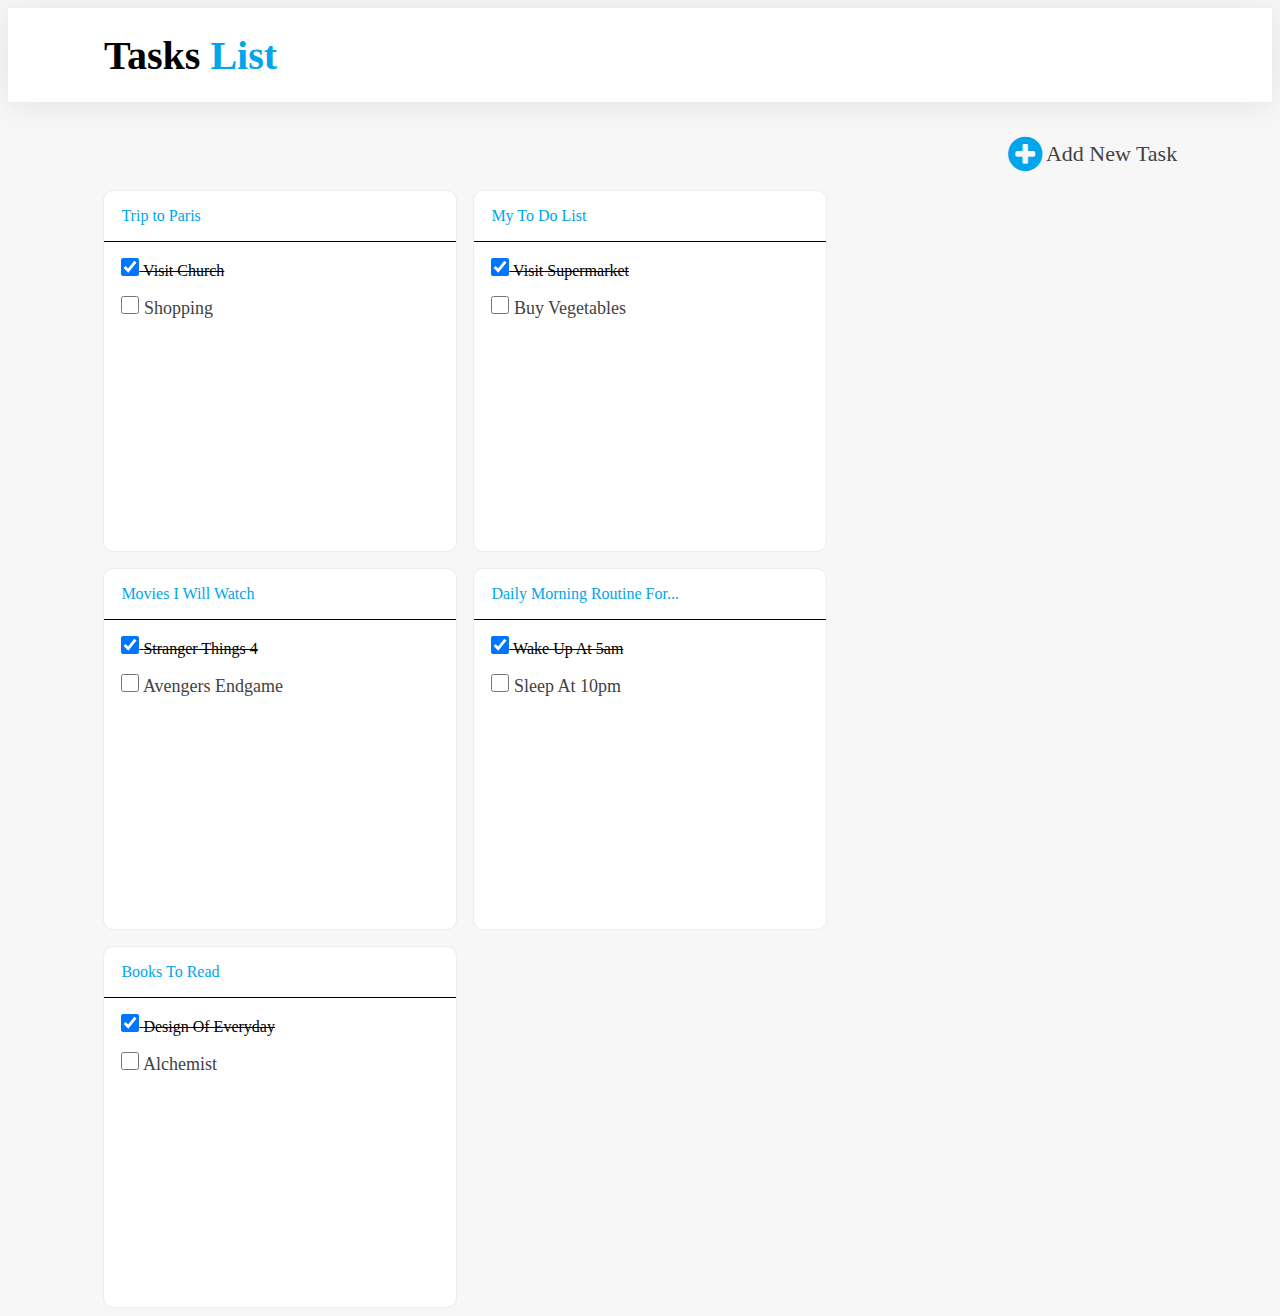
<file: index.html>
<!DOCTYPE html>

<html>

<head>
    <meta charset="utf-8">
    <meta http-equiv="X-UA-Compatible" content="IE=edge">
    <meta name="viewport" content="width=device-width, initial-scale=1">
    <link rel="stylesheet" href="./Css/index.css">
    <link rel="stylesheet" href="https://cdnjs.cloudflare.com/ajax/libs/font-awesome/4.7.0/css/font-awesome.min.css">
    <link rel="stylesheet" href="https://cdnjs.cloudflare.com/ajax/libs/font-awesome/4.7.0/css/font-awesome.min.css">

    <title>Task Page</title>

</head>

<body class="body">
    <header class="header">
        <p class="tasks">Tasks <span class="list">List</span></p>
    </header>

    <main class="main">

        <section class="add-new-task-container">
            <a href="./Add-New-Task(Pop-Up).html">
            <i class="fa fa-plus-circle" style="font-size:40px;color:#00A5EC"></i></a>
            <div class="add-new-task">Add New Task</div>
        </section>

        <section class="cards-container">
           
            <div class="card">
              
                <div class="todo-title text-blue">
                    <a href="./Task-Details-Page.html"></a>
                    <p class="width-90 margin-x-auto">Trip to Paris</p>
                    
                </div>
               
                <div class="strike-through">
                    <form class="width-90 margin-x-auto">
                        <input class="checkbox" checked type="checkbox"  name="todo" id="check">
                        <label for="todo">Visit Church</label>
                    </form>
                </div>
               
                <div class="card-item">
                    <form class="width-90 margin-x-auto">
                        <input class="checkbox" type="checkbox" name="todo" id="check">
                        <label for="todo">Shopping</label>
                    </form>
                </div>
            </div>
            
            <div class="card">
               
                <div class="todo-title text-blue">
                    <p class="width-90 margin-x-auto">My To Do List</p>
                </div>
                <div class="strike-through">
                    <form class="width-90 margin-x-auto">
                        <input class="checkbox" checked type="checkbox" name="todo" id="check">
                        <label for="todo">Visit Supermarket</label>
                    </form>
                </div>
                
                <div class="card-item">
                    <form class="width-90 margin-x-auto">
                        <input class="checkbox" type="checkbox" name="todo" id="check">
                        <label for="todo">Buy Vegetables</label>
                    </form>
                </div>
            </div>
            
            <div class="card">
            
                <div class="todo-title text-blue">
                    <p class="width-90 margin-x-auto">Movies I Will Watch</p>
                </div>
            
                <div class="strike-through">
                    <form class="width-90 margin-x-auto">
                        <input class="checkbox" checked type="checkbox" name="todo" id="check">
                        <label for="todo">Stranger Things 4</label>
                    </form>
                </div>
                
                <div class="card-item">
                    <form class="width-90 margin-x-auto">
                        <input class="checkbox" type="checkbox" name="todo" id="check">
                        <label for="todo">Avengers Endgame</label>
                    </form>
                </div>
            </div>
            
           
            <div class="card">
                <div class="todo-title text-blue">
                    <p class="width-90 margin-x-auto">Daily Morning Routine For...</p>
                </div>
             
               <div class="strike-through">
                    <form class="width-90 margin-x-auto">
                        <input class="checkbox" checked type="checkbox" name="todo" id="check">
                        <label for="todo">Wake Up At 5am</label>
                    </form>
                </div>
            
                <div class="card-item">
                    <form class="width-90 margin-x-auto">
                        <input class="checkbox" type="checkbox" name="todo" id="check">
                        <label for="todo">Sleep At 10pm</label>
                    </form>
                </div>
            </div>

                
            <div class="card">
                <div class="todo-title text-blue">
                    <p class="width-90 margin-x-auto">Books To Read</p>
                </div>
             
               <div class="strike-through">
                    <form class="width-90 margin-x-auto">
                        <input class="checkbox" checked type="checkbox" name="todo" id="check">
                        <label for="todo">Design Of Everyday</label>
                    </form>
                </div>
            
                <div class="card-item">
                    <form class="width-90 margin-x-auto">
                        <input class="checkbox" type="checkbox" name="todo" id="check">
                        <label for="todo">Alchemist</label>
                    </form>
                </div>
            </div>
        </section>
    </main>



</body>

</html>
</file>
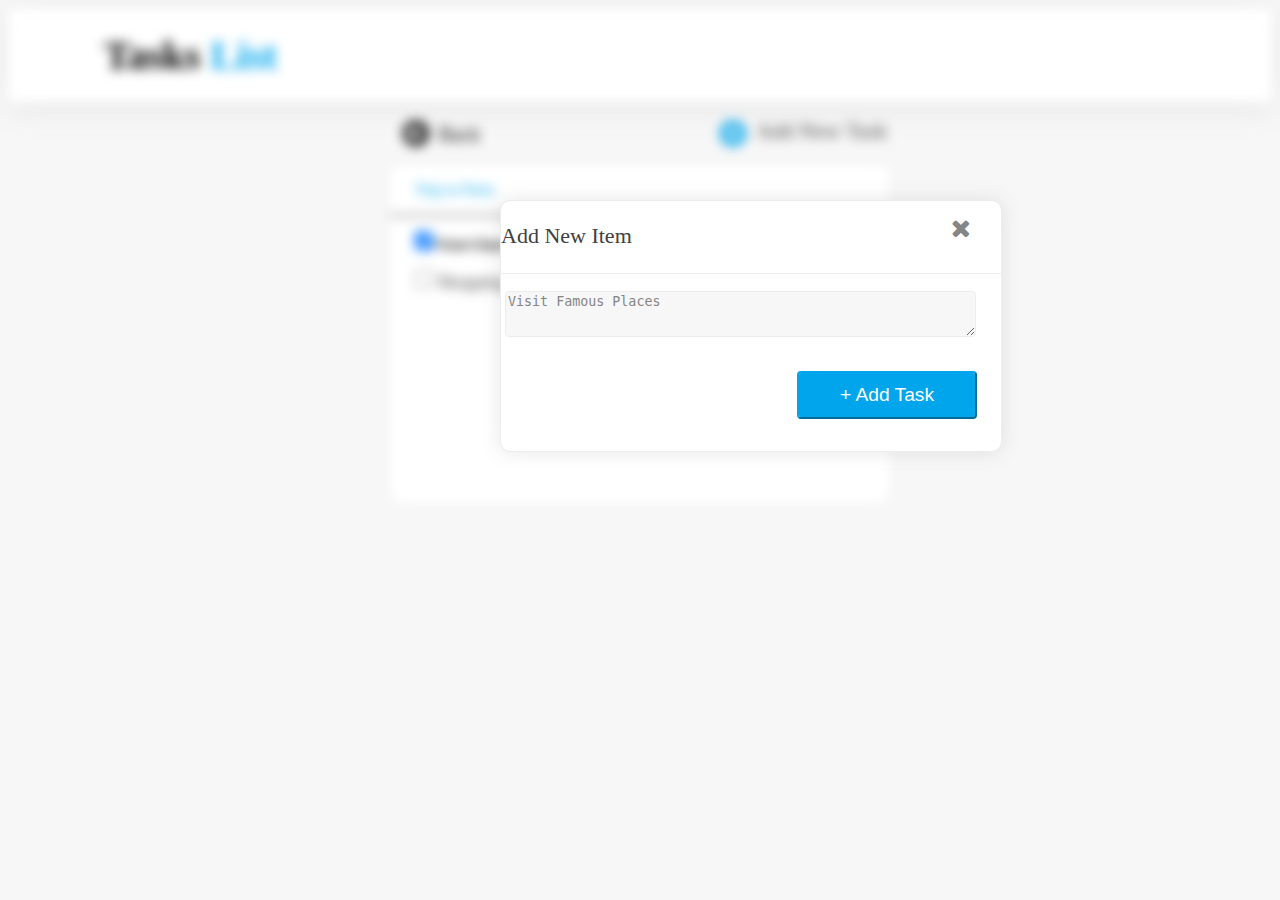
<file: Add-New-Item(POP-Up).html>
<!DOCTYPE html>

<html>
    <head>
        <meta charset="utf-8">
        <meta http-equiv="X-UA-Compatible" content="IE=edge">
        <meta name="viewport" content="width=device-width, initial-scale=1">
        <link rel="stylesheet" href="./Css/Add-New-Item(POP-Up).css">
        <link rel="stylesheet" href="https://cdnjs.cloudflare.com/ajax/libs/font-awesome/4.7.0/css/font-awesome.min.css">
        <link rel="stylesheet" href="https://cdnjs.cloudflare.com/ajax/libs/font-awesome/4.7.0/css/font-awesome.min.css">
        
        <title>Add New Item(POP Up)</title>

    </head>

   
    <div class="not-show">

        <body class="body">
    <header class="header">
        <p class="tasks">Tasks <span class="list">List</span></p>
    </header>

    <main class="main">

        <section class="add-new-task-container">

           <div class="c1">
            
            <i class="fa fa-arrow-circle-left" style="font-size:30px;color:black"></i>
            <div class="back">Back</div>
           </div>

           <div class="c2">
            <i class="fa fa-plus-circle" style="font-size:30px;color:#00A5EC"></i>
            <div class="add-new-task">Add New Task</div>
           </div>
            
        </section>

        <section class="cards-container">
           
            <div class="card">
              
                <div class="todo-title text-blue">
                    <p class="width-90 margin-x-auto">Trip to Paris</p>
                </div>
               
                <div class="strike-through">
                    <form class="width-90 margin-x-auto">
                        <input class="checkbox" checked type="checkbox"  name="todo" id="check">
                        <label for="todo">Visit Church</label>
                    </form>
                </div>
               
                <div class="card-item">
                    <form class="width-90 margin-x-auto">
                        <input class="checkbox" type="checkbox" name="todo" id="check">
                        <label for="todo">Shopping</label>
                    </form>
                </div>
            </div>
            

        </section>
    </main>
</div>



    <div class="pop-up">

        <center> <p id="new-item">Add New Item</p> </center> 
      <div id="xmark">
        <a href="./Task-Details-Page.html">
          <i class="fa fa-close" style="font-size:25px;color:#858585"></i></a>
      </div>
      
        <center>  <textarea style="color: #858585;" class="textarea">Visit Famous Places </textarea> </center> 
          
        <button style="color: #FFFFFF;  border-color: #00A5EC; cursor: pointer; 
        background: #00A5EC 0% 0% no-repeat padding-box; " class="pop-up-button">+ Add Task</button> 
      
      </div>
 </body>

</html>
</file>
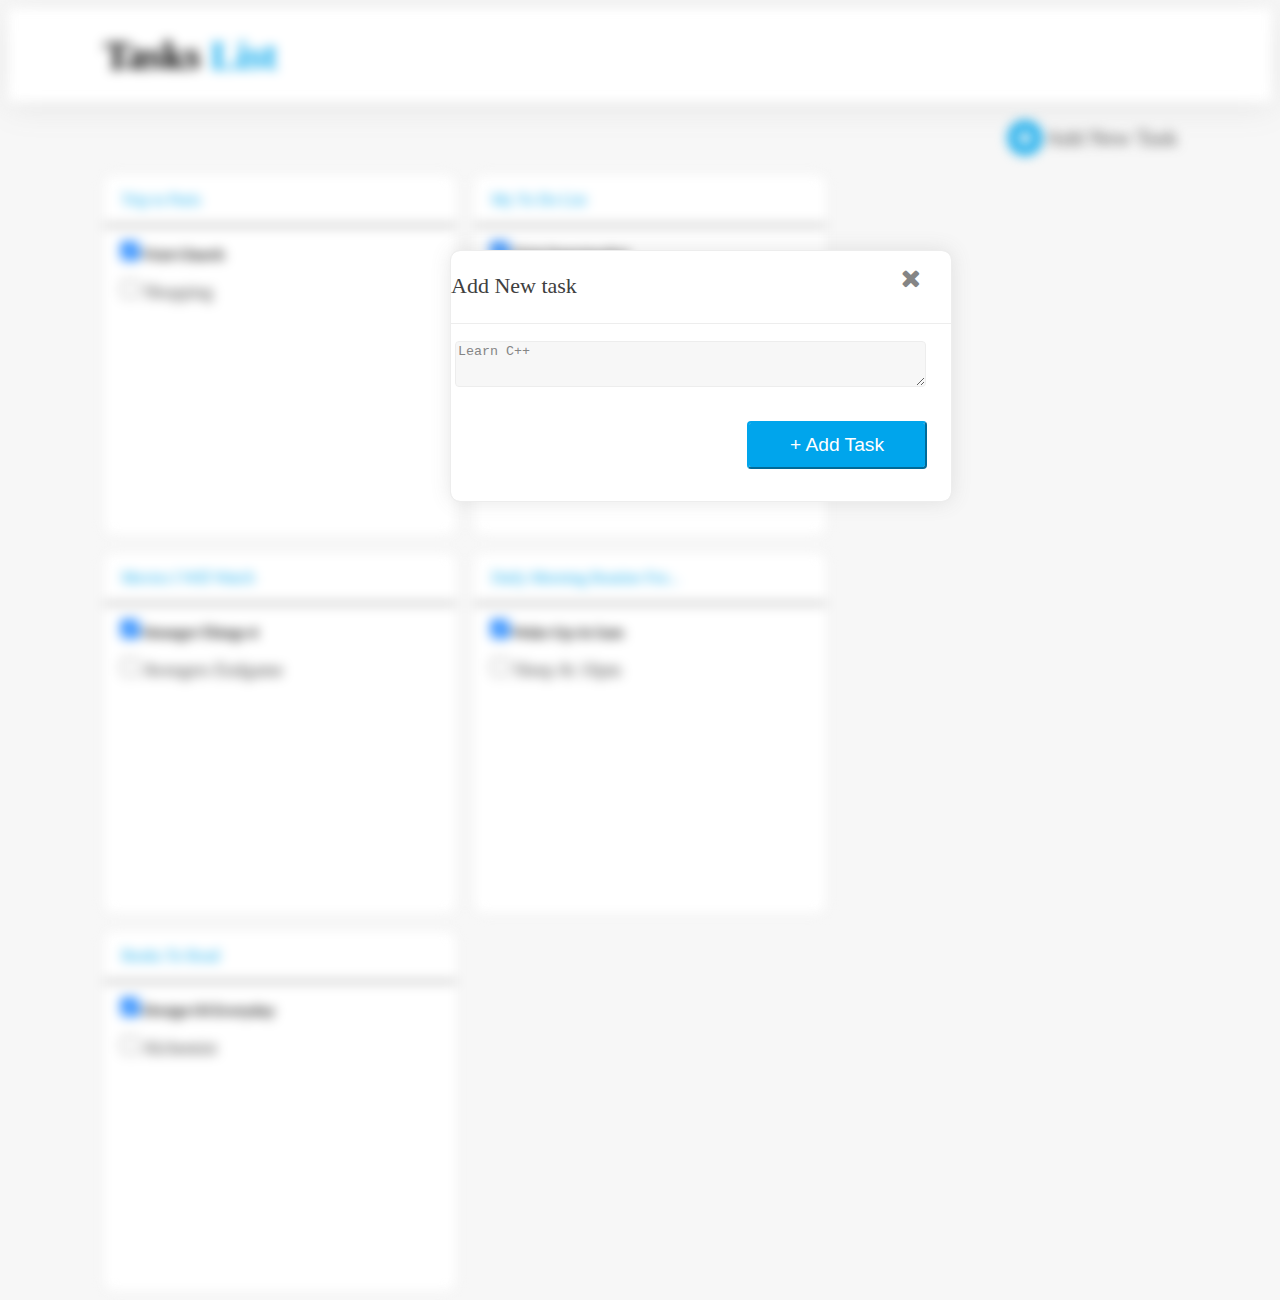
<file: Add-New-Task(Pop-Up).html>
<!DOCTYPE html>

<html>
    <head>
        <meta charset="utf-8">
        <meta http-equiv="X-UA-Compatible" content="IE=edge">
        <meta name="viewport" content="width=device-width, initial-scale=1">
        <link rel="stylesheet" href="./Css/Add-New-Task(Pop-Up).css">
        <link rel="stylesheet" href="https://cdnjs.cloudflare.com/ajax/libs/font-awesome/4.7.0/css/font-awesome.min.css">
        <link rel="stylesheet" href="https://cdnjs.cloudflare.com/ajax/libs/font-awesome/4.7.0/css/font-awesome.min.css">
       
        <title>Add New Task(Pop Up)</title>


    </head>
    
    <body>
      
   <div class="not-show">
        
    <body class="body">
        <header class="header">
            <p class="tasks">Tasks <span class="list">List</span></p>
        </header>
    
        <main class="main">
    
            <section class="add-new-task-container">
             
                <i class="fa fa-plus-circle" style="font-size:40px;color:#00A5EC"></i>
                <div class="add-new-task">Add New Task</div>
            </section>
    
            <section class="cards-container">
               
                <div class="card">
                  
                    <div class="todo-title text-blue">
                        <p class="width-90 margin-x-auto">Trip to Paris</p>
                    </div>
                   
                    <div class="strike-through">
                        <form class="width-90 margin-x-auto">
                            <input class="checkbox" checked type="checkbox"  name="todo" id="check">
                            <label for="todo">Visit Church</label>
                        </form>
                    </div>
                   
                    <div class="card-item">
                        <form class="width-90 margin-x-auto">
                            <input class="checkbox" type="checkbox" name="todo" id="check">
                            <label for="todo">Shopping</label>
                        </form>
                    </div>
                </div>
                
                <div class="card">
                   
                    <div class="todo-title text-blue">
                        <p class="width-90 margin-x-auto">My To Do List</p>
                    </div>
                    <div class="strike-through">
                        <form class="width-90 margin-x-auto">
                            <input class="checkbox" checked type="checkbox" name="todo" id="check">
                            <label for="todo">Visit Supermarket</label>
                        </form>
                    </div>
                    
                    <div class="card-item">
                        <form class="width-90 margin-x-auto">
                            <input class="checkbox" type="checkbox" name="todo" id="check">
                            <label for="todo">Buy Vegetables</label>
                        </form>
                    </div>
                </div>
                
                <div class="card">
                
                    <div class="todo-title text-blue">
                        <p class="width-90 margin-x-auto">Movies I Will Watch</p>
                    </div>
                
                    <div class="strike-through">
                        <form class="width-90 margin-x-auto">
                            <input class="checkbox" checked type="checkbox" name="todo" id="check">
                            <label for="todo">Stranger Things 4</label>
                        </form>
                    </div>
                    
                    <div class="card-item">
                        <form class="width-90 margin-x-auto">
                            <input class="checkbox" type="checkbox" name="todo" id="check">
                            <label for="todo">Avengers Endgame</label>
                        </form>
                    </div>
                </div>
                
               
                <div class="card">
                    <div class="todo-title text-blue">
                        <p class="width-90 margin-x-auto">Daily Morning Routine For...</p>
                    </div>
                 
                   <div class="strike-through">
                        <form class="width-90 margin-x-auto">
                            <input class="checkbox" checked type="checkbox" name="todo" id="check">
                            <label for="todo">Wake Up At 5am</label>
                        </form>
                    </div>
                
                    <div class="card-item">
                        <form class="width-90 margin-x-auto">
                            <input class="checkbox" type="checkbox" name="todo" id="check">
                            <label for="todo">Sleep At 10pm</label>
                        </form>
                    </div>
                </div>
    
                    
                <div class="card">
                    <div class="todo-title text-blue">
                        <p class="width-90 margin-x-auto">Books To Read</p>
                    </div>
                 
                   <div class="strike-through">
                        <form class="width-90 margin-x-auto">
                            <input class="checkbox" checked type="checkbox" name="todo" id="check">
                            <label for="todo">Design Of Everyday</label>
                        </form>
                    </div>
                
                    <div class="card-item">
                        <form class="width-90 margin-x-auto">
                            <input class="checkbox" type="checkbox" name="todo" id="check">
                            <label for="todo">Alchemist</label>
                        </form>
                    </div>
                </div>
            </section>
        </main>
    </div>    

<div class="pop-up">

  <center> <p id="new-task">Add New task</p> </center> 
<div id="xmark">
    <a href="./index.html">
    <i class="fa fa-close" style="font-size:25px;color:#858585"></i></a>
</div>

  <center>  <textarea style="color: #858585;" class="textarea">Learn C++</textarea> </center> 
    <a href="./Task-Details-Page.html">
  <button style="color: #FFFFFF;  border-color: #00A5EC; cursor: pointer; 
  background: #00A5EC 0% 0% no-repeat padding-box; " class="pop-up-button">+ Add Task</button> 
</a>
</div>

</body>
</html>
</file>
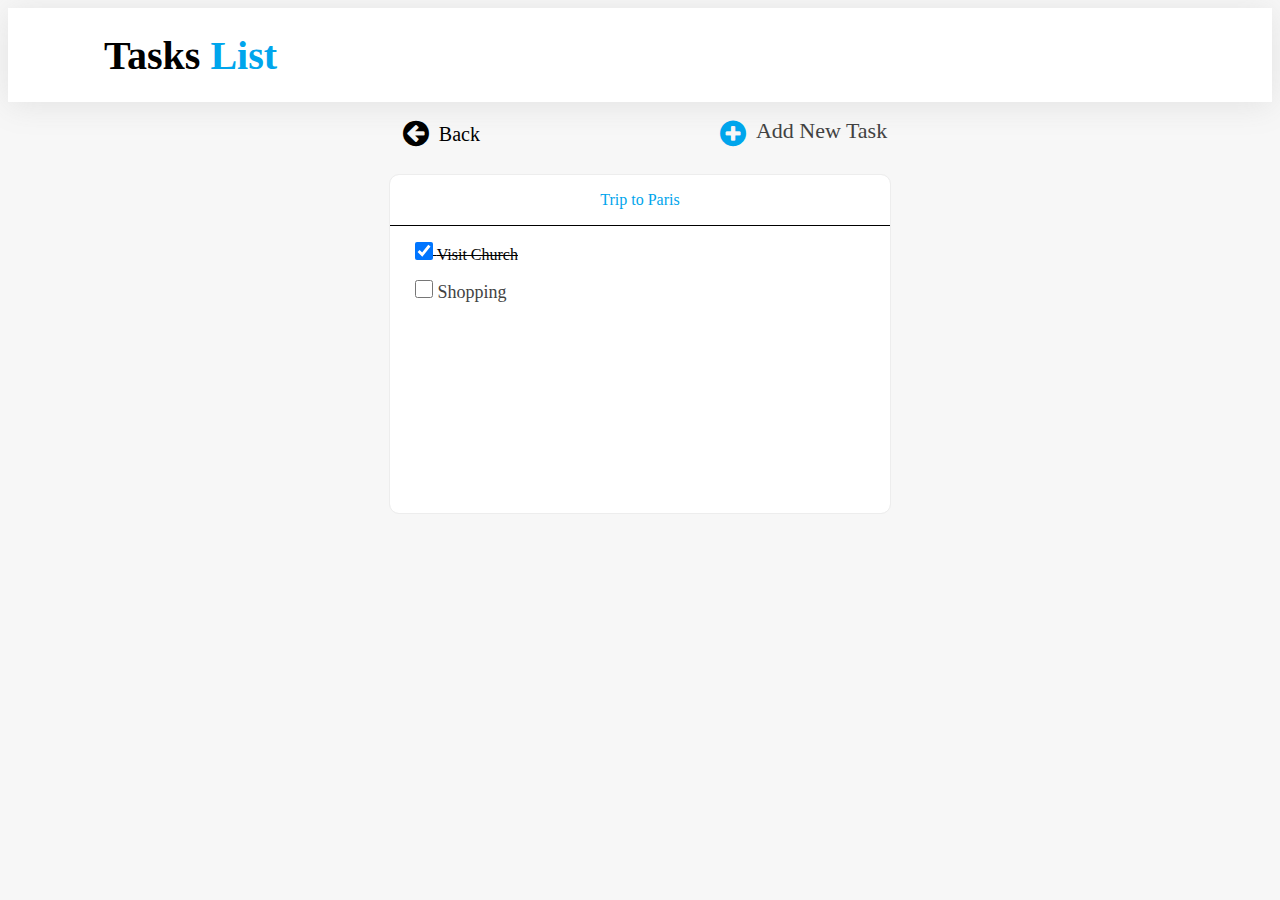
<file: Task-Details-Page.html>
<!DOCTYPE html>

<html>
    <head>
        <meta charset="utf-8">
        <meta http-equiv="X-UA-Compatible" content="IE=edge">
        <meta name="viewport" content="width=device-width, initial-scale=1">
        <link rel="stylesheet" href="./Css/Task-Details-Page.css">
        <link rel="stylesheet" href="https://cdnjs.cloudflare.com/ajax/libs/font-awesome/4.7.0/css/font-awesome.min.css">
        <link rel="stylesheet" href="https://cdnjs.cloudflare.com/ajax/libs/font-awesome/4.7.0/css/font-awesome.min.css">
       
         <title>Task Details Page</title>
    </head>


<body class="body">
    <header class="header">
        <p class="tasks">Tasks <span class="list">List</span></p>
    </header>

    <main class="main">

        <section class="add-new-task-container">

           <div class="c1">
            <a href="./index.html">
            <i class="fa fa-arrow-circle-left" style="font-size:30px;color:black"></i></a>
            <div class="back">Back</div>
           </div>

           <div class="c2">
            <a href="./Add-New-Task(Pop-Up).html">
            <i class="fa fa-plus-circle" style="font-size:30px;color:#00A5EC"></i></a>
            <div class="add-new-task">Add New Task</div>
           </div>
            
        </section>

        <section class="cards-container">
           
           
            <div class="card">
              
                <div class="todo-title text-blue">
                    <a class="a" href="./Add-New-Item(POP-Up).html">
                <center>    <p class="width-90 margin-x-auto">Trip to Paris</p> 
                </center>
            </a>
                </div>
               
                <div class="strike-through">
                    <form class="width-90 margin-x-auto">
                        <input class="checkbox" checked type="checkbox"  name="todo" id="check">
                        <label for="todo">Visit Church</label>
                    </form>
                </div>
               
                <div class="card-item">
                    <form class="width-90 margin-x-auto">
                        <input class="checkbox" type="checkbox" name="todo" id="check">
                        <label for="todo">Shopping</label>
                    </form>
                </div>
            </div>
       

        </section>
    </main>



</body>

</html>
</file>
<file: Css/index.css>
.body {
  display: flex;
  gap: 1rem;
  flex-direction: column;
  background: #F7F7F7 0% 0% no-repeat padding-box;
  opacity: 1;
 
}

.header {
  height: 94px;
  display: flex;
  align-items: center;
  background: #FFFFFF 0% 0% no-repeat padding-box;
  box-shadow: 0px 3px 30px #7B7B7B29;
  opacity: 1;
}

.tasks {
  font-size: 40px;
  font-weight: bold;
  margin-left: 6rem;
}

.list {
  color: #00a5ec;
  font-size: 40px;
}



.main {
  width: 85%;
  margin: 0 auto;
}
.add-new-task-container {
  display: flex;
  justify-content: flex-end;
  gap: 4px;
  align-items: center;
  margin-top: 1rem;
  margin-bottom: 1rem;
}

.add-new-task {
  margin: 0;
  text-align: left;
font: normal normal normal 22px/26px Inter;
letter-spacing: 0px;
color: #424242;
opacity: 1;
 
}

.cards-container {
  display: flex;
  gap: 1rem;
  flex-wrap: wrap;
}

.card {
  display: flex;
  flex-direction: column;
  gap: 1rem;
  width: 352px;
  height: 360px;
  background: #FFFFFF 0% 0% no-repeat padding-box;
  border: 1px solid #EDEDED;
  border-radius: 10px;
  opacity: 1;
}

.todo-title {
  padding: 1rem 0;
  margin: 0;
  border-bottom: 1px solid black;
  /* top: 254px;
left: 169px; */
/* width: 114px;
height: 24px; */
text-align: left;
font: normal normal medium 20px/24px Inter;
letter-spacing: 0px;
color: #00A5EC;
opacity: 1;
}

.checkbox {
  /* width: 1.2rem;
  height: 1.2rem; */
  margin: 0px; 
  top: 342px;
  left: 175px;
  width: 18px;
  height: 18px;
  opacity: 1;
}

.card-item {
  display: flex;
  align-items: center;
  gap: 4px;
  margin: 0;
  text-align: left;
font: normal normal normal 18px/21px Inter;
letter-spacing: 0px;
color: #424242;
opacity: 1;
}



.width-90 {
  width: 90%;
}

.margin-x-auto {
  margin: 0 auto;
}

.strike-through{
  text-decoration: line-through;
}
</file>
<file: Css/Add-New-Item(POP-Up).css>
.body {
    display: flex;
    gap: 1rem;
    flex-direction: column;
   
    background: #F7F7F7 0% 0% no-repeat padding-box;
    opacity: 01;
   
  }
  
  .header {
    height: 94px;
    display: flex;
    align-items: center;
    background: #FFFFFF 0% 0% no-repeat padding-box;
    box-shadow: 0px 3px 30px #7B7B7B29;
    opacity: 1;
  }
  
  .tasks {
    font-size: 40px;
    font-weight: bold;
    margin-left: 6rem;
  }
  
  .list {
    color: #00a5ec;
    font-size: 40px;
  }
  
  
  
  .main {
    width: 85%;
    margin: 0 auto;
  }

  .add-new-task-container {
    display: flex;
    justify-content: center;
    gap: 250px;
    align-items: center;
    margin-top: 1rem;
    margin-bottom: 1rem;
  } 

.c1{
    display: flex;
    justify-content: flex-start;
}

.back{
    position: relative;
    top: 5px;
    left: 10px;
    font-size: 20px;
}

.c2{
    display: flex;
    justify-content: flex-end;
}
  .add-new-task {
    margin: 0;
    position: relative;
    left: 10px;
    text-align: left;
  font: normal normal normal 22px/26px Inter;
  letter-spacing: 0px;
  color: #424242;
  opacity: 1;
   
  }
  
  .cards-container {
    display: flex;
    justify-content: center;
    gap: 1rem;
    flex-wrap: wrap;
  }
  
  .card {
    display: flex;
    flex-direction: column;
    gap: 1rem;
    width: 500px;
    height: 338px;
    background: #FFFFFF 0% 0% no-repeat padding-box;
    border: 1px solid #EDEDED;
    border-radius: 10px;
    opacity: 1;
  }
  
  .todo-title {
    padding: 1rem 0;
    margin: 0;
    border-bottom: 1px solid black;
  
  text-align: left;
  font: normal normal medium 20px/24px Inter;
  letter-spacing: 0px;
  color: #00A5EC;
  opacity: 1;
  }
  
  .checkbox {
 
    margin: 0px; 
    top: 342px;
    left: 175px;
    width: 18px;
    height: 18px;
    opacity: 1;
  }
  
  .card-item {
    display: flex;
    align-items: center;
    gap: 4px;
    margin: 0;
    text-align: left;
  font: normal normal normal 18px/21px Inter;
  letter-spacing: 0px;
  color: #424242;
  opacity: 1;
  }
  
  .width-90 {
    width: 90%;
  }
  
  .margin-x-auto {
    margin: 0 auto;
  }
  
  .strike-through{
    text-decoration: line-through;
  }

  .not-show{
    filter: blur(6px);
    -webkit-filter: blur(6px);      
} 

.pop-up{

    position: absolute;
    left:500px;
    top:200px; 
    height: 250px;
    width:500px ;
    border: 1px solid #EDEDED;
    border-radius: 10px;
    color:#404040;
    opacity: 100%;
    background: #FFFFFF 0% 0% no-repeat padding-box;
    box-shadow: 0px 0px 20px #67676729;
    

}

 #new-item
 {
    position: absolute;
    top: 0px;
    height:50px;
    border-bottom: 1px solid; 
    border-color: #EDEDED; 
    left: 0px;
    width: 100%;
    text-align: left; 
    font: medium  Inter;
    color: #404040;
    letter-spacing: 0px;
   opacity: 1;
    font-size: 22px;
}



#xmark{
    position: absolute;
    left: 450px;
    top:15px ; 

}
.textarea{
    position: absolute;
    top: 90px;
    left: 4px;
    width: 465px;
    height: 40px;
    background: #F7F7F7 0% 0% no-repeat padding-box;
    border: 1px solid #EDEDED;
    border-radius: 4px;
    opacity: 1;
}

.pop-up-button{
    position: absolute;
    top: 170px;
    left: 296px;
    width: 180px;
    height: 48px;
    border-radius: 4px;
    opacity: 1;
    font-size: larger;
    

}
</file>
<file: Css/Add-New-Task(Pop-Up).css>
.body {
    display: flex;
    gap: 1rem;
    flex-direction: column;
    background: #F7F7F7 0% 0% no-repeat padding-box;
    opacity:1;
   
  }
  
  .header {
    height: 94px;
    display: flex;
    align-items: center;
    background: #FFFFFF 0% 0% no-repeat padding-box;
    box-shadow: 0px 3px 30px #7B7B7B29;
    opacity: 1;
  }
  
  .tasks {
    font-size: 40px;
    font-weight: bold;
    margin-left: 6rem;
  }
  
  .list {
    color: #00a5ec;
    font-size: 40px;
  }
  
  
  
  .main {
    width: 85%;
    margin: 0 auto;
  }
  .add-new-task-container {
    display: flex;
    justify-content: flex-end;
    gap: 4px;
    align-items: center;
    margin-bottom: 1rem;
    margin-top: 1rem;
  }
  
  .add-new-task {
    margin: 0;
    text-align: left;
  font: normal normal normal 22px/26px Inter;
  letter-spacing: 0px;
  color: #424242;
  opacity: 1;
   
  }
  
  .cards-container {
    display: flex;
    gap: 1rem;
    flex-wrap: wrap;
  }
  
  .card {
    display: flex;
    flex-direction: column;
    gap: 1rem;
    width: 352px;
    height: 360px;
    background: #FFFFFF 0% 0% no-repeat padding-box;
    border: 1px solid #EDEDED;
    border-radius: 10px;
    opacity: 1;
  }
  
  .todo-title {
    padding: 1rem 0;
    margin: 0;
    border-bottom: 1px solid black;
  text-align: left;
  font: normal normal medium 20px/24px Inter;
  letter-spacing: 0px;
  color: #00A5EC;
  opacity: 1;
  }
  
  .checkbox {
    margin: 0px; 
    top: 342px;
    left: 175px;
    width: 18px;
    height: 18px;
    opacity: 1;
  }
  
  .card-item {
    display: flex;
    align-items: center;
    gap: 4px;
    margin: 0;
    text-align: left;
  font: normal normal normal 18px/21px Inter;
  letter-spacing: 0px;
  color: #424242;
  opacity: 1;
  }
  
  
  
  .width-90 {
    width: 90%;
  }
  
  .margin-x-auto {
    margin: 0 auto;
  }
  
  .strike-through{
    text-decoration: line-through;
  }

 .not-show{
  
    filter: blur(6px);
    -webkit-filter: blur(6px);
    
} 
.pop-up{
    position: absolute;
    left:450px;
    top:250px; 
    height: 250px;
    width:500px ;
    border: 1px solid #EDEDED;
    border-radius: 10px;
    color:#404040;
    opacity: 100%;
    background: #FFFFFF 0% 0% no-repeat padding-box;
    box-shadow: 0px 0px 20px #67676729;
    

}
 #new-task{
    position: absolute;
    top: 0px;
    height:50px;
    border-bottom: 1px solid; 
    border-color: #EDEDED; 
    left: 0px;
    width: 100%;
    text-align: left; 
    font: medium  Inter;
    color: #404040;
    letter-spacing: 0px;
   opacity: 1;
    font-size: 22px;
}


#xmark{
    position: absolute;
    left: 450px;
    top:15px ; 

}

.textarea{
    position: absolute;
    top: 90px;
    left: 4px;
    width: 465px;
    height: 40px;
    background: #F7F7F7 0% 0% no-repeat padding-box;
    border: 1px solid #EDEDED;
    border-radius: 4px;
    opacity: 1;
}

.pop-up-button{
    position: absolute;
    top: 170px;
    left: 296px;
    width: 180px;
    height: 48px;
    border-radius: 4px;
    opacity: 1;
    font-size: larger;
    

}
</file>
<file: Css/Task-Details-Page.css>
.body {
    display: flex;
    gap: 1rem;
    flex-direction: column;
    background: #F7F7F7 0% 0% no-repeat padding-box;
    opacity: 1;
   
  }
  
  .header {
    height: 94px;
  
    display: flex;
    align-items: center;
    background: #FFFFFF 0% 0% no-repeat padding-box;
    box-shadow: 0px 3px 30px #7B7B7B29;
    opacity: 1;
  }
  
  .tasks {
    font-size: 40px;
    font-weight: bold;
    margin-left: 6rem;
  }
  
  .list {
    color: #00a5ec;
    font-size: 40px;
  }
  
  
  
  .main {
    width: 85%;
    margin: 0 auto;
  }

  .add-new-task-container {
    display: flex;
    justify-content: center;
    gap: 250px;
    align-items: center;
    margin-bottom: 1rem;
  } 

.c1{
    display: flex;
    justify-content: flex-start;
}

.back{
    position: relative;
    top: 5px;
    left: 10px;
    font-size: 20px;
}

.c2{
    display: flex;
    justify-content: flex-end;
}
  .add-new-task {
    margin: 0;
    position: relative;
    left: 10px;
    text-align: left;
  font: normal normal normal 22px/26px Inter;
  letter-spacing: 0px;
  color: #424242;
  opacity: 1;
   
  }
  
  .cards-container {
    display: flex;
    justify-content: center;
    gap: 1rem;
    flex-wrap: wrap;
  }
  
  .card {
    display: flex;
    flex-direction: column;
    gap: 1rem;
    margin-top: 10px;
    width: 500px;
    height: 338px;
    background: #FFFFFF 0% 0% no-repeat padding-box;
    border: 1px solid #EDEDED;
    border-radius: 10px;
    opacity: 1;
  }
  
  .todo-title {
    padding: 1rem 0;
    margin: 0;
    border-bottom: 1px solid black;
  
  text-align: left;
  font: normal normal medium 20px/24px Inter;
  letter-spacing: 0px;
  color: #00A5EC;
  opacity: 1;
  }

  .a{
    text-decoration: none;
    font: normal normal medium 18px/21px Inter;
letter-spacing: 0px;
color: #00A5EC;
opacity: 1;
  }
  
  .checkbox {
 
    margin: 0px; 
    top: 342px;
    left: 175px;
    width: 18px;
    height: 18px;
    opacity: 1;
  }
  
  .card-item {
    display: flex;
    align-items: center;
    gap: 4px;
    margin: 0;
    text-align: left;
  font: normal normal normal 18px/21px Inter;
  letter-spacing: 0px;
  color: #424242;
  opacity: 1;
  }
  
  
  
  .width-90 {
    width: 90%;
  }
  
  .margin-x-auto {
    margin: 0 auto;
  }
  
  .strike-through{
    text-decoration: line-through;
  }
</file>
